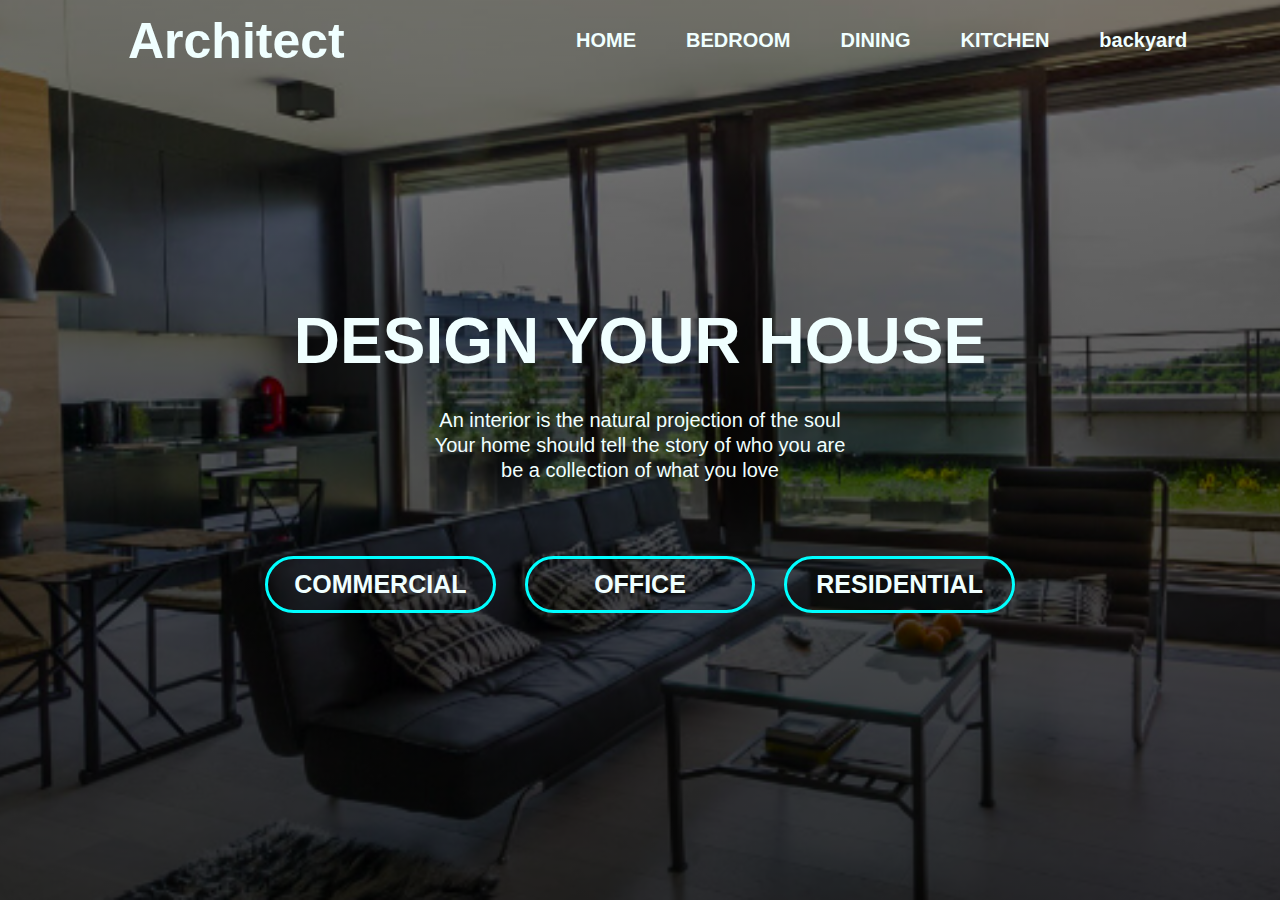
<file: landingpage/index.html>
<!DOCTYPE html>
<html lang="en">
<head>
    <meta charset="UTF-8">
    <meta name="viewport" content="width=device-width, initial-scale=1.0">
    <title>Interior design</title>
    <link rel="shortcut icon" href="home.png" type="image/x-icon">
    <style>
        *{
            margin: 0px;
            padding: 0px;
            font-family: sans-serif;
        }
        .container{
            width: 100vw;
            height: 100vh;
            background-image: linear-gradient(rgba(0,0,0, 0.5),rgb(0,0,0,0.80)),url(bgpic.png);
            background-size: cover;
            background-position: center;
            overflow: auto;
            
        }
        .navbox{
            width: 100%;
            height:5rem;
            display: flex;
            flex-direction: row;
            justify-content: space-around;
            align-items: center;

        }
        .logo{
             width: 15%;
             height: 70%;
             flex-direction: row;
            justify-content: center;
            align-items: center;
        }
        .logo h2{
            font-size: 50px;
            font-weight: bold;
            color: azure;
        }
        a{
            text-decoration: none;
            color: azure;
        }
        .items{
            width: 45%;
            display: flex;
            flex-direction:row;
            justify-content: space-around;
            align-items: center;
           

        }
        
    
        .section{
            width:60rem;
            height:30rem;
            display: flex;
            flex-direction:column;
            justify-content:center;
            align-items: center;
            gap: 30px;
            

        }
        .section p{
            font-size: 400%;
            font-weight: bold;
            color: azure;

        }
        .txt{
            text-align: center;
            width: 80%;
            color: azure;
            line-height: 25px;
            font-size: 20px;
        }
        .hero{
            width: 100%;
            height: 50rem;
            display: flex;
            flex-direction:row;
            justify-content: space-around;
            align-items: center;
            

            
        }
        .end{
            width: 80%;
            height: 30%;
            display: flex;
            flex-direction:row;
            justify-content: space-evenly;
            align-items: center;
            gap: 20px;
        }
        .item{
            width: 30%;
            height: 40%;
            border-radius: 35px;
            text-align: center;
            font-weight: bold;
            color: azure;
            font-size: 25px;
            border:solid aqua;
            display: flex;
            flex-direction:row;
            justify-content:center;
            align-items: center;

        }
        .link{
            display: flex;
            flex-direction:row;
            justify-content:center;
            align-items: center;
            gap: 50px;

        }
        .link li{
            list-style: none;
            display: inline-block;
            color: azure;
            position: relative;
            font-size: 20px;
            font-weight: bold;
           


        }

        .link li::after{
            content:'';
            height: 3px;
            width: 0%;
            position:absolute;
            left: 0;
            bottom: -10px;
            transition:all 0.5s;
            


        }
        .link li:hover::after{
            background: aqua;
            min-width: 100%;
            max-width: 0%;
        }
        .item::after{
            transition: all 0.5s;
            position: absolute;
            border-color: rgb(13, 0, 255);
            top: 0px;

        }
        .item:hover:after{
            border-color: rgb(13, 0, 255);
        }
        .end button::after{
            
            background: transparent;
            cursor: pointer;
            position: relative;
            overflow: hidden;
            display: flex;
            flex-direction:row;
            justify-content:center;
            align-items: center;
        }

        button{
            background: transparent;
        }


    </style>
</head>
<body>
    <div class="container">
        <nav class="navbar">
            <div class="navbox">
                <div class="logo">
                    <h2>Architect</h2>
                </div>
                <div class="items">
                    <ul class="link" >
                        <li><a href="#">HOME</a></li>
                        <li><a href="#">BEDROOM</a></li>
                        <li><a href="#">DINING</a></li>
                        <li><a href="#">KITCHEN</a></li>
                        <li><a href="#">backyard</a></li>
                    </ul>

                </div>

            </div>
        </nav>
        <div class="hero">
            <section class="section">
                <p>DESIGN YOUR HOUSE</p>
                <div class="txt">
                    An interior is the natural projection of the soul <br>Your home should tell the story of who you are <br>
                    be a collection of what you love
                </div>
                <div class="end">
                    <button type="button" class="item">COMMERCIAL</button>
                    <button type="button" class="item">OFFICE</button>
                    <button type="button" class="item">RESIDENTIAL</button>
                </div>
            </section>
        </div>
    </div>
    
</body>
</html>
</file>
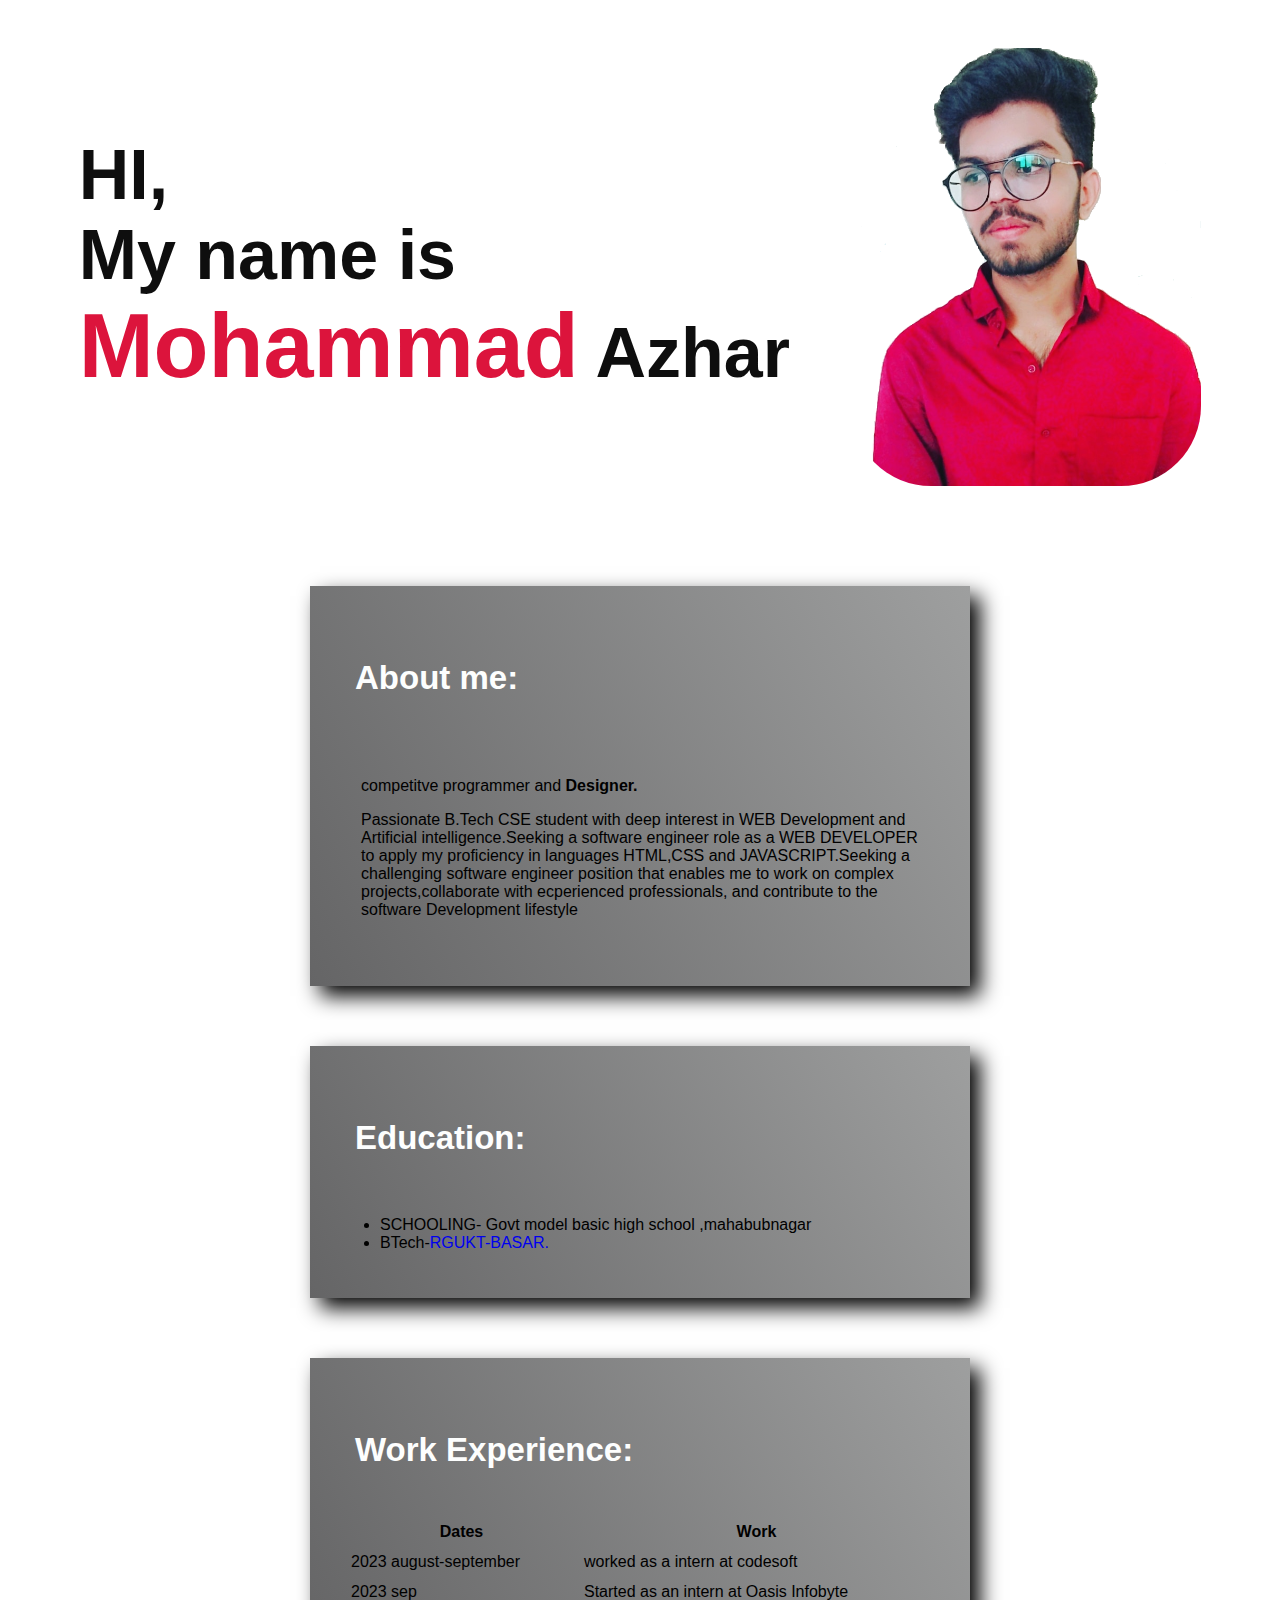
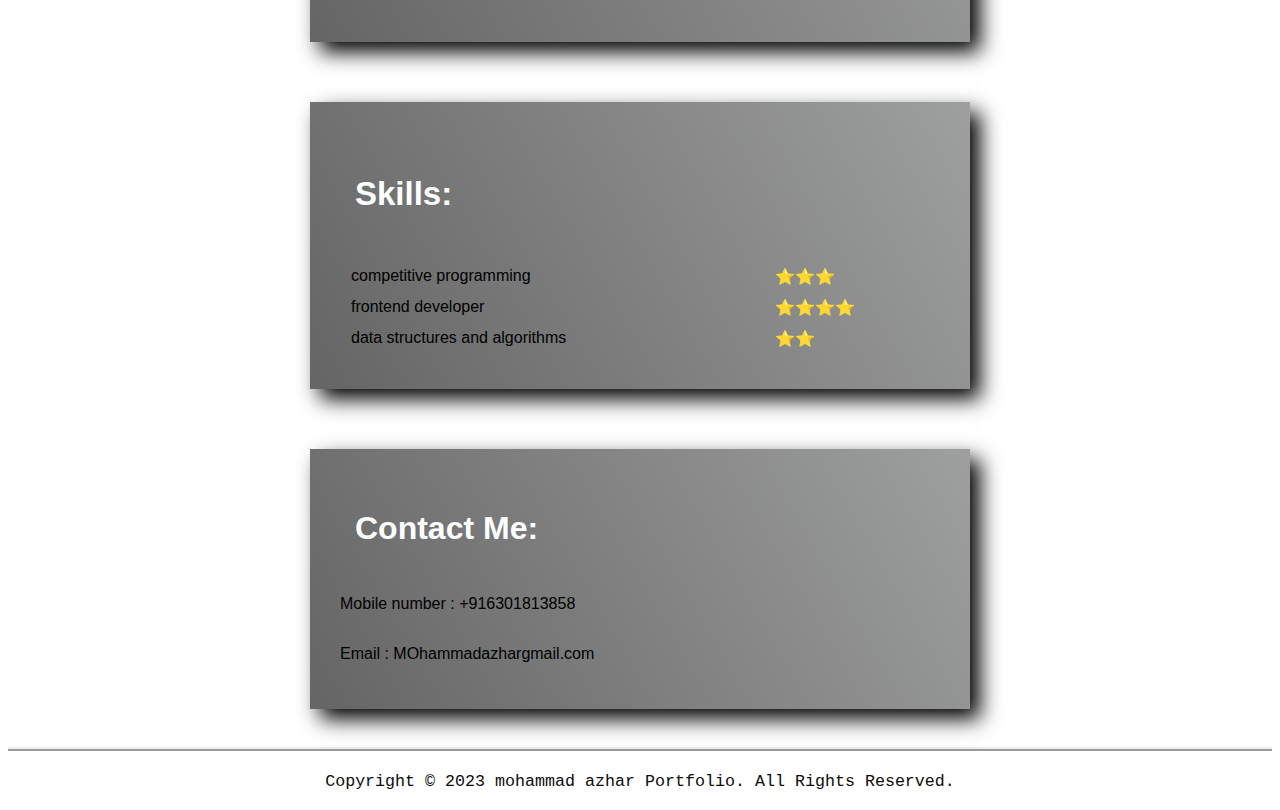
<file: portfolio/index.html>
<!DOCTYPE html>
<html lang="en">
<head>
    <meta charset="UTF-8">
    <title>Mohammad azhar</title>
    <link rel="stylesheet" href="style.css">
    
</head>

<body >
  
   <div class="head">
    <div class="item1">
      <span>
        HI,
        <br>
        My name is <br>
        <b>Mohammad</b> Azhar
      </span>
    </div>
    <td><img src="whiteimg.png" alt="Nilesh's Profile Picture" width="350px" class="img"></td>
   </div>

  <div class="container">

    <div class="item">
      <h3>About me:</h3>
      <table cellspacing="20">
    
         
        <tr>
    
            <td>
              <p>competitve programmer and <strong>Designer.</strong></p>
                <p>Passionate B.Tech CSE student with deep interest in WEB Development and Artificial intelligence.Seeking a software engineer role as a WEB DEVELOPER to apply my proficiency in languages HTML,CSS and JAVASCRIPT.Seeking a challenging software engineer position that enables me to work on complex projects,collaborate with ecperienced professionals, and contribute to the software Development lifestyle</p>
            </td>   
            
        </tr>
    </table>
        
    </div>

<div class="item">
  <h3>Education:</h3>

  <ul>
      <li>SCHOOLING- Govt model basic high school ,mahabubnagar</li>
      <li>BTech-<a href="https://www.rgukt.ac.in/">RGUKT-BASAR.</a></li>
  </ul>

</div>
  
<div class="item">
  
  <h3>Work Experience:</h3>

  <table cellspacing="10">
      <thead>
          <tr>
              <th>Dates</th>
              <th>Work</th>
          </tr>
      </thead>
      <tbody>
        <tr>
          <td>2023 august-september</td>
          <td>worked as a intern at codesoft</td>
      </tr>
      <tr>
          <td>2023 sep</td>
          <td>Started as an intern at Oasis Infobyte</td>
      </tr>
      </tbody>
  </table>
</div>

<div class="item">
  <h3>Skills:</h3>

  <table cellspacing="10">
     <tr>
         <td>competitive programming</td>
         <td id="main">⭐⭐⭐</td>
      </tr>
      <tr>
          <td>frontend developer</td>
          <td id="main">⭐⭐⭐⭐</td>
      </tr>
      <tr>
         <td>data structures and algorithms</td>
         <td id="main">⭐⭐</td>
     </tr>
 </table>
</div>
<div class="item">
  <h1>Contact Me:</h1>
  <p> Mobile number :  +916301813858</p>
  <p> Email : MOhammadazhargmail.com</p>
  
  
  </div>
</div>

</body>


<hr>

<footer>
    <small>
      Copyright © 2023 mohammad azhar Portfolio. All Rights Reserved.
    </small>
</footer>

</html>
</file>
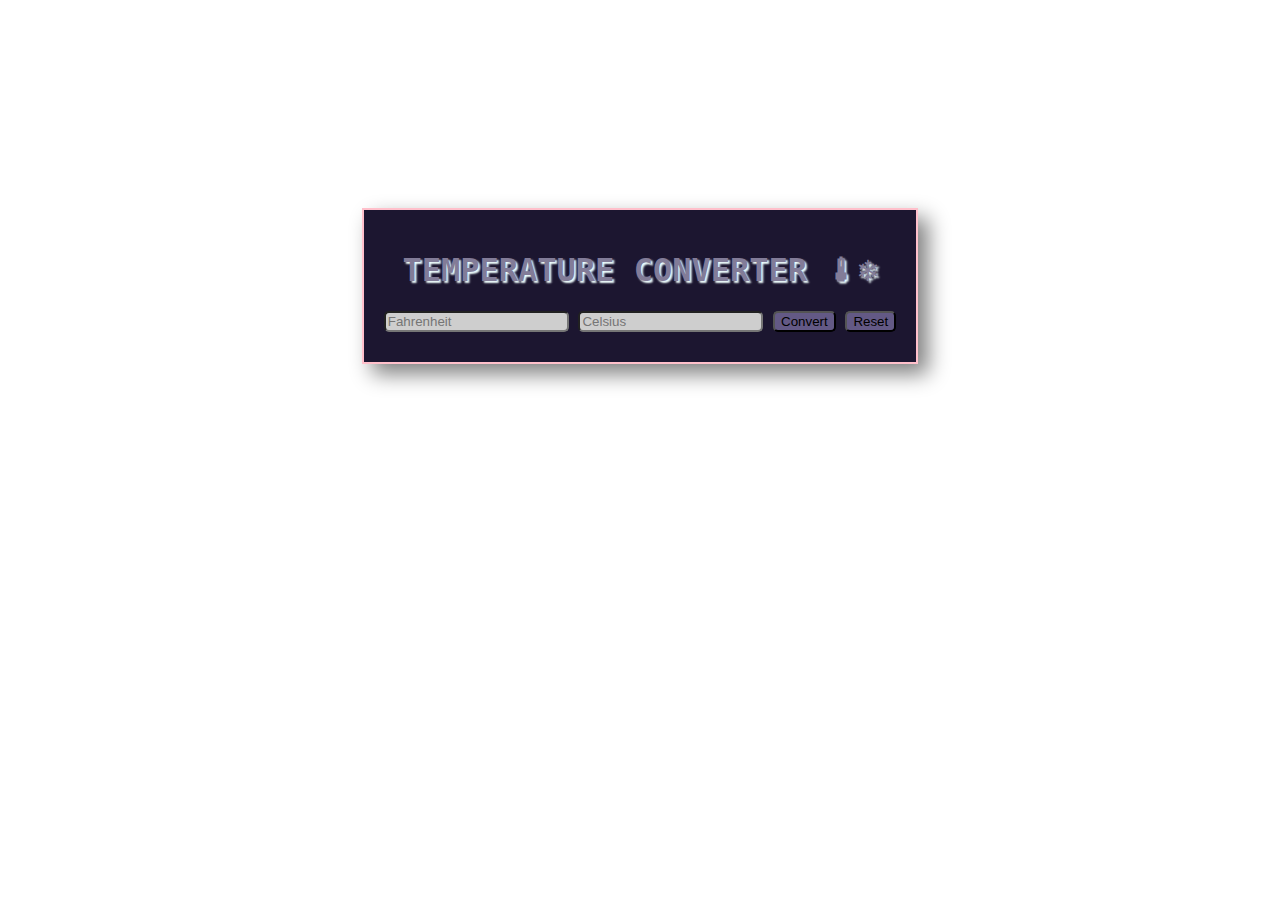
<file: tempconvertor/index.html>
<!DOCTYPE html>
<html lang="en">
    <head>
        <meta charset="UTF-8">
        <title>Temp Converter</title>
        <link rel="stylesheet" href="style.css">
        <link rel="stylesheet" href="">
    </head>
    <body>
       
        <div class="class">
            
            <center>
                <h1>TEMPERATURE CONVERTER 🌡❄</h1>
                <input type="text" id="fahrenheit" placeholder="Fahrenheit" name="f" value=""/>
                <input type="text" id="celsius" placeholder="Celsius" name="c" value=""/>
                <button id="convert">Convert</button>
                <button id="clear">Reset</button>
                <script src="script.js"></script>
            </center>
        </div>
    </body>
</html>
</file>
<file: portfolio/style.css>
hr {
    border-style: none;
    border-top-style: ridge;
    border-width: 4px;
    width: 100%;
}


h1 {
    font-style: normal;
    color: rgb(253, 254, 254);
    border-radius: 20px;
    padding: 10px 15px;
}
h3 {
    font-style: normal;
    color: rgb(253, 254, 254);
    border-radius: 20px;
    padding: 10px 15px;
	font-size: 33px;
}
#main{
    font-style: normal;
}
.head{
    display: flex;
    justify-content:space-around;
    margin-bottom: 30px;
    padding: 40px;
    align-items: center;

}
.item1{
    display: flex;
    justify-content: center;
    align-self:center;
    flex-direction: column;

}
b{
    color: crimson;
    font-size: 90px;
}
.container{
	display:flex;
	justify-content: center;
	flex-direction: column;
	align-items: center;
}
span{
    color:rgb(14, 14, 14);
    font-size: 70px;
    font-weight: bold;
}
.item{
	margin: 30px;
	width: 600px;
	padding: 30px;
	display: flex;
	justify-content: center;
	flex-direction: column;
	align-self: center;
    box-shadow: 10px 10px 20px black;
    background-color:rgb(78, 79, 79);
    background: linear-gradient(60deg, rgb(101, 101, 102) 0%, #9e9f9f 100%);
    
}
footer {
    font-family: 'Courier New', Courier, monospace;
    font-style: normal;
    text-align: center;
    font-weight: lighter;
    border-radius: 20px;
    padding: 10px 15px;
    font-size: 20px;
    color: rgb(12, 11, 11);
}
body {
    font-family: 'Trebuchet MS', 'Lucida Sans Unicode', 'Lucida Grande', 'Lucida Sans', Arial, sans-serif;
    font-style: normal;
    /* background-color:rgb(33, 40, 241);
    background: linear-gradient(60deg, rgb(35, 74, 233) 0%, #a9bacb 100%); */

/

    
} 
.img{
    border-radius: 80px;
} 

a
{
    text-decoration: none;
}
    
#name {
    flex: 1;
    color: #201e1e;
    border: 1px solid;
    padding: 0.5rem;
    text-align: center;
    text-decoration: none;
    transition: all 0.5s ease-out;
    border-radius: 20px;
}
</file>
<file: tempconvertor/style.css>
body{
    /* background-color: #180b43 ; */
    color: #827c98;
    font-family: 'DM Mono', monospace;
    display: flex;
    justify-content: center;
    padding: 200px;
}
.class{
    border: 2px solid pink;
    display: flex;
    justify-content: center;
    align-self: center;
    padding: 20px;
    padding-bottom: 30px;
    background-color: #1c1630;
    box-shadow: 10px 10px 20px gray;
}
input{
    background-color: #cecece;
    border-radius: 5px;
    -webkit-border-radius: 5px;
    -moz-border-radius: 5px;
    -ms-border-radius: 5px;
    -o-border-radius: 5px;
}
input:focus{
    background-color: #6402a1;
    border-radius: 5px;
    -webkit-border-radius: 5px;
    -moz-border-radius: 5px;
    -ms-border-radius: 5px;
    -o-border-radius: 5px;
}
textarea{
    border-radius: 5px;
    -webkit-border-radius: 5px;
    -moz-border-radius: 5px;
    -ms-border-radius: 5px;
    -o-border-radius: 5px;
}
textarea:focus{
    background-color: #6402a1;
    border-radius: 5px;
    -webkit-border-radius: 5px;
    -moz-border-radius: 5px;
    -ms-border-radius: 5px;
    -o-border-radius: 5px;
}
button{
    background-color: #635985;
    border-radius: 5px;
    -webkit-border-radius: 5px;
    -moz-border-radius: 5px;
    -ms-border-radius: 5px;
    -o-border-radius: 5px;
}
button:hover{
    background-color: #6402a1;
    border-radius: 5px;
    -webkit-border-radius: 5PX;
    -moz-border-radius: 5PX;
    -ms-border-radius: 5PX;
    -o-border-radius: 5PX;
}
button:focus{
    background-color: #01b11b;
    border-radius: 5px;
    -webkit-border-radius: 5px;
    -moz-border-radius: 5px;
    -ms-border-radius: 5px;
    -o-border-radius: 5px;
}
.class h1{
    text-shadow: 2px 2px 2px azure;
}
</file>
